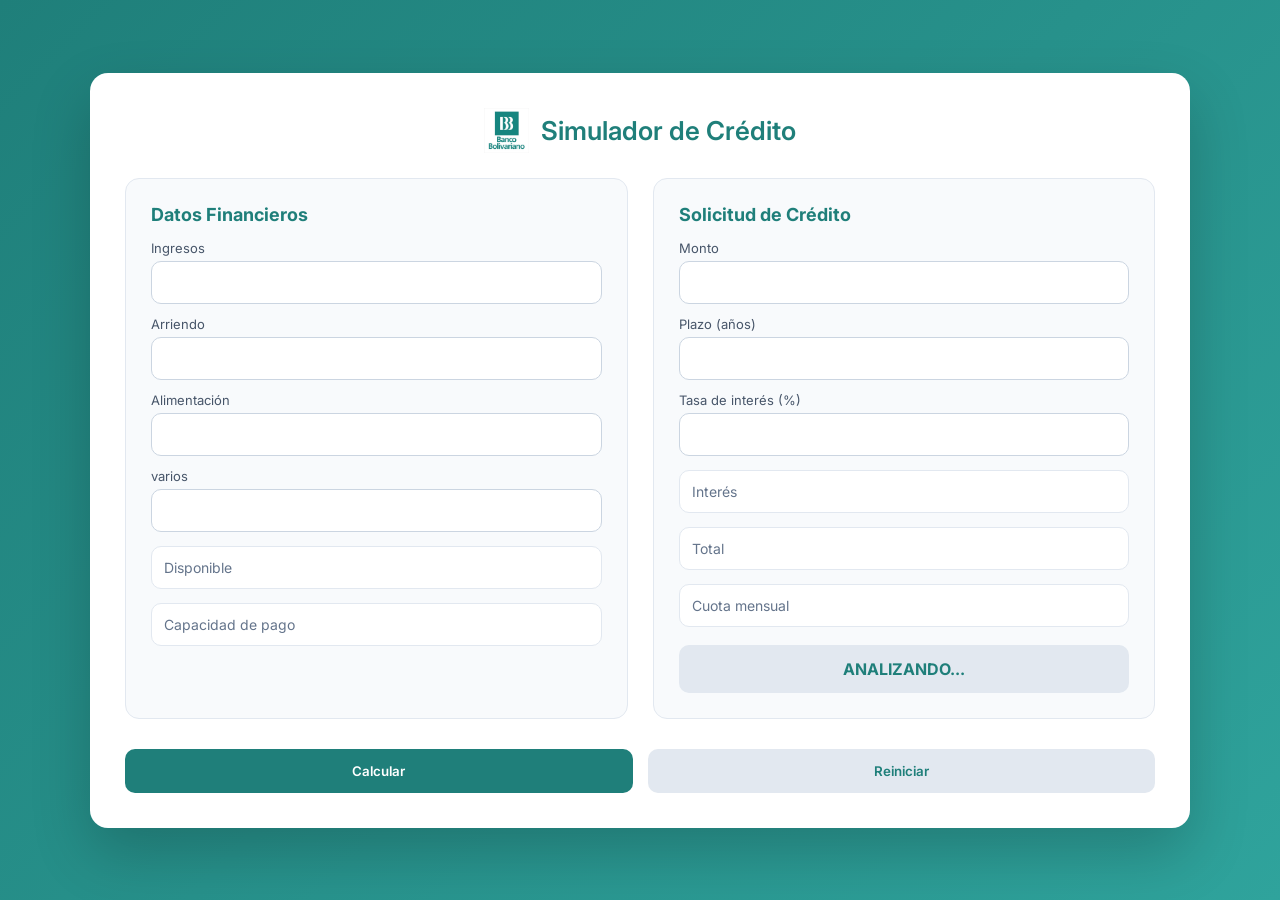
<file: index.html>
<!DOCTYPE html>
<html lang="es">
<head>
    <meta charset="UTF-8">
    <meta name="viewport" content="width=device-width, initial-scale=1.0">

    <!-- Fuente -->
    <link href="https://fonts.googleapis.com/css2?family=Inter:wght@300;400;600&display=swap" rel="stylesheet">

    <!-- Iconos -->
    <link rel="stylesheet" href="https://cdnjs.cloudflare.com/ajax/libs/font-awesome/6.5.0/css/all.min.css">

    <link rel="stylesheet" href="simulador.css">

    <script src="simulador.js"></script>
    <script src="funciones.js"></script>

</head>
<body>

<div class="container">

    <!-- ✅ HEADER CORRECTO -->
    <div class="header">
        <img src="logo-bancobolivariano.jpg" class="logo-banco">
        <span>Simulador de Crédito</span>
    </div>

    <div class="grid">

        <!-- IZQUIERDA -->
        <div class="section">
            <h2>Datos Financieros</h2>

            <label>Ingresos</label>
            <input type="text" id="txtIngresos" onblur="validarCampo(this)">
            <span class="error-msg" id="error-txtIngresos"></span>

            <label>Arriendo</label>
            <input type="text" id="txtArriendo" onblur="validarCampo(this)">
            <span class="error-msg" id="error-txtArriendo"></span>

            <label>Alimentación</label>
            <input type="text" id="txtAlimentacion" onblur="validarCampo(this)">
            <span class="error-msg" id="error-txtAlimentacion"></span>

            <label>varios</label>
            <input type="text" id="txtVarios" onblur="validarCampo(this)">
            <span class="error-msg" id="error-txtVarios"></span>

            <div class="result">
                <p>Disponible</p>
                <span id="spnDisponible"></span>
            </div>

            <div class="result">
                <p>Capacidad de pago</p>
                <span id="spnCapacidadPago"></span>
            </div>
        </div>

        <!-- DERECHA -->
        <div class="section">
            <h2>Solicitud de Crédito</h2>

            <label>Monto</label>
            <input type="text" id="txtMonto" onblur="validarCampo(this)">
            <span class="error-msg" id="error-txtMonto"></span>

            <label>Plazo (años)</label>
            <input type="text" id="txtPlazo" onblur="validarCampo(this)">
            <span class="error-msg" id="error-txtPlazo"></span>

            <label>Tasa de interés (%)</label>
            <input type="text" id="txtTasaInteres" onblur="validarCampo(this)">
            <span class="error-msg" id="error-txtTasaInteres"></span>

            <div class="result">
                <p>Interés</p>
                <span id="spnInteresPagar"></span>
            </div>

            <div class="result">
                <p>Total</p>
                <span id="spnTotalPrestamo"></span>
            </div>

            <div class="result">
                <p>Cuota mensual</p>
                <span id="spnCuotaMensual"></span>
            </div>

            <div class="estado" id="spnEstadoCredito">
                ANALIZANDO...
            </div>
        </div>

    </div>

    <div class="buttons">
        <button class="primary" onclick="calcular()">Calcular</button>
        <button class="secondary" onclick="location.reload()">Reiniciar</button>
    </div>

</div>

</body>
</html>
</file>
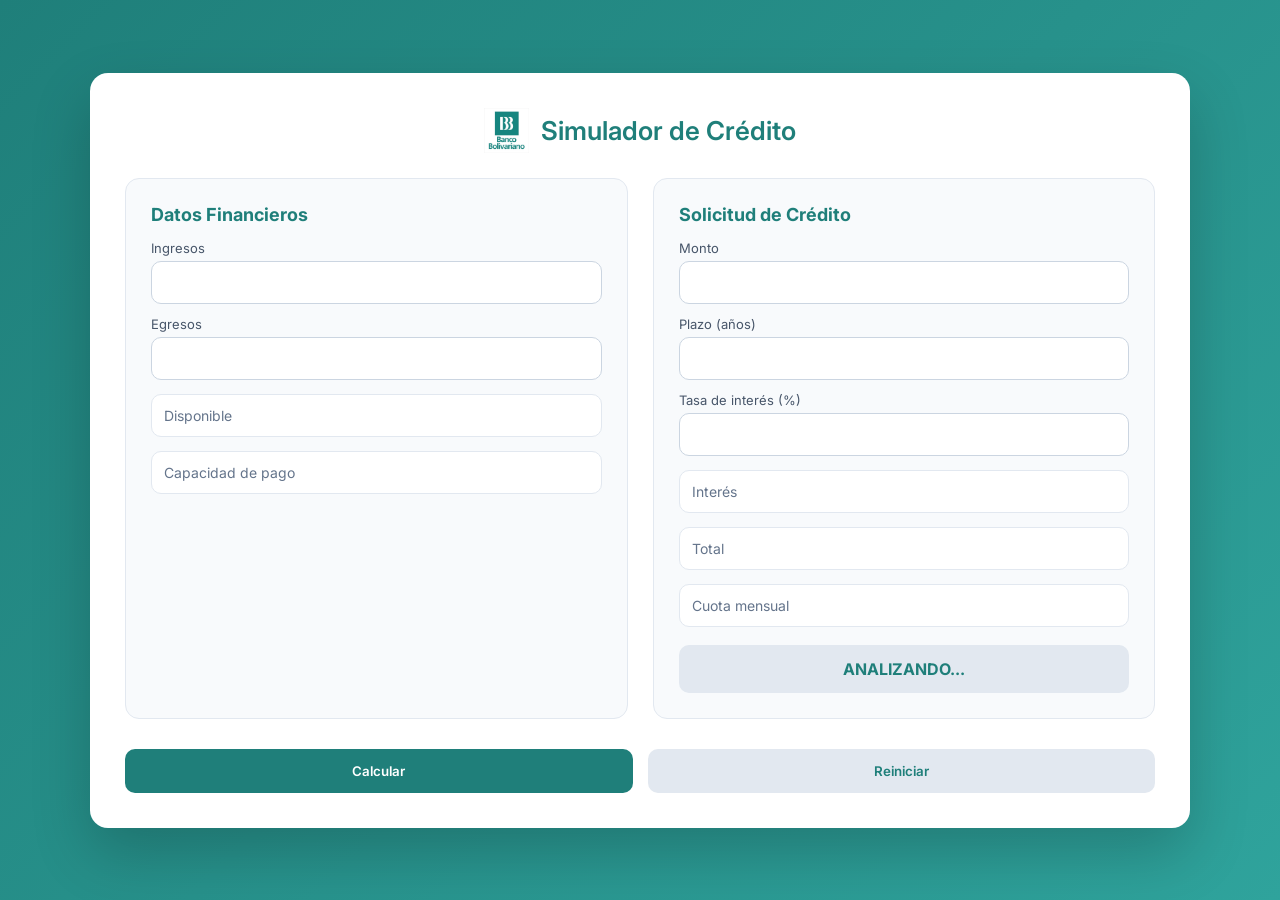
<file: simulador.html>
<!DOCTYPE html>
<html lang="es">
<head>
    <meta charset="UTF-8">
    <meta name="viewport" content="width=device-width, initial-scale=1.0">

    <!-- Fuente -->
    <link href="https://fonts.googleapis.com/css2?family=Inter:wght@300;400;600&display=swap" rel="stylesheet">

    <!-- Iconos -->
    <link rel="stylesheet" href="https://cdnjs.cloudflare.com/ajax/libs/font-awesome/6.5.0/css/all.min.css">

    <link rel="stylesheet" href="simulador.css">
</head>
<body>

<div class="container">

    <!-- ✅ HEADER CORRECTO -->
    <div class="header">
        <img src="logo-bancobolivariano.jpg" class="logo-banco">
        <span>Simulador de Crédito</span>
    </div>

    <div class="grid">

        <!-- IZQUIERDA -->
        <div class="section">
            <h2>Datos Financieros</h2>

            <label>Ingresos</label>
            <input type="text" id="txtIngresos" onblur="validarCampo(this)">
            <span class="error-msg" id="error-txtIngresos"></span>

            <label>Egresos</label>
            <input type="text" id="txtEgresos" onblur="validarCampo(this)">
            <span class="error-msg" id="error-txtEgresos"></span>

            <div class="result">
                <p>Disponible</p>
                <span id="spnDisponible"></span>
            </div>

            <div class="result">
                <p>Capacidad de pago</p>
                <span id="spnCapacidadPago"></span>
            </div>
        </div>

        <!-- DERECHA -->
        <div class="section">
            <h2>Solicitud de Crédito</h2>

            <label>Monto</label>
            <input type="text" id="txtMonto" onblur="validarCampo(this)">
            <span class="error-msg" id="error-txtMonto"></span>

            <label>Plazo (años)</label>
            <input type="text" id="txtPlazo" onblur="validarCampo(this)">
            <span class="error-msg" id="error-txtPlazo"></span>

            <label>Tasa de interés (%)</label>
            <input type="text" id="txtTasaInteres" onblur="validarCampo(this)">
            <span class="error-msg" id="error-txtTasaInteres"></span>

            <div class="result">
                <p>Interés</p>
                <span id="spnInteresPagar"></span>
            </div>

            <div class="result">
                <p>Total</p>
                <span id="spnTotalPrestamo"></span>
            </div>

            <div class="result">
                <p>Cuota mensual</p>
                <span id="spnCuotaMensual"></span>
            </div>

            <div class="estado" id="spnEstadoCredito">
                ANALIZANDO...
            </div>
        </div>

    </div>

    <div class="buttons">
        <button class="primary" onclick="calcular()">Calcular</button>
        <button class="secondary" onclick="location.reload()">Reiniciar</button>
    </div>

</div>

<script src="simulador.js"></script>
<script src="funciones.js"></script>

</body>
</html>
</file>
<file: simulador.css>
* {
    box-sizing: border-box;
    margin: 0;
    padding: 0;
    font-family: "Inter", sans-serif;
}

body {
    background: linear-gradient(135deg, #1f7f7a, #2fa39c);
    display: flex;
    justify-content: center;
    align-items: center;
    min-height: 100vh;
    padding: 20px;
}

/* CONTENEDOR */
.container {
    width: 100%;
    max-width: 1100px;
    background: #ffffff;
    border-radius: 18px;
    padding: 35px;
    box-shadow: 0 25px 60px rgba(0,0,0,0.2);
}

/* HEADER */
.header {
    display: flex;
    align-items: center;
    justify-content: center;
    gap: 12px;
    margin-bottom: 25px;
    color: #1f7f7a;
    font-weight: 600;
    font-size: 26px;
}

/* LOGO */
.logo-banco {
    width: 45px;
    height: 45px;
    object-fit: contain;
}

/* GRID */
.grid {
    display: grid;
    grid-template-columns: 1fr 1fr;
    gap: 25px;
}

/* TARJETAS */
.section {
    background: #f8fafc;
    padding: 25px;
    border-radius: 14px;
    border: 1px solid #e2e8f0;
    transition: 0.3s;
}

.section:hover {
    transform: translateY(-4px);
    border-color: #1f7f7a;
}

.section h2 {
    margin-bottom: 15px;
    color: #1f7f7a;
    font-size: 18px;
}

/* LABELS */
label {
    display: block;
    margin-top: 12px;
    font-size: 13px;
    color: #475569;
}

/* INPUTS */
input {
    width: 100%;
    padding: 12px;
    margin-top: 5px;
    border-radius: 10px;
    border: 1px solid #cbd5e1;
    background: #ffffff;
    color: #1e293b;
    font-size: 14px;
    transition: 0.25s;
}

input:focus {
    outline: none;
    border-color: #1f7f7a;
    box-shadow: 0 0 0 2px rgba(31,127,122,0.2);
}

/* ERRORES */
.error-msg {
    display: block;
    margin-top: 5px;
    font-size: 12px;
    color: red;
    font-style: italic;
}

.input-error {
    border-color: red !important;
}

/* RESULTADOS */
.result {
    margin-top: 14px;
    padding: 12px;
    border-radius: 10px;
    background: #ffffff;
    display: flex;
    justify-content: space-between;
    border: 1px solid #e2e8f0;
    font-size: 14px;
}

.result p {
    color: #64748b;
}

.result span {
    color: #1f7f7a;
    font-weight: 600;
}

/* ESTADO */
.estado {
    margin-top: 18px;
    padding: 14px;
    border-radius: 10px;
    text-align: center;
    font-weight: bold;
    background: #e2e8f0;
    color: #1f7f7a;
}

.aprobado {
    background: #d1fae5;
    color: #065f46;
}

.rechazado {
    background: #fee2e2;
    color: #991b1b;
}

/* BOTONES */
.buttons {
    margin-top: 30px;
    display: flex;
    gap: 15px;
}

button {
    flex: 1;
    padding: 14px;
    border: none;
    border-radius: 10px;
    font-weight: 600;
    cursor: pointer;
    transition: 0.25s;
}

.primary {
    background: #1f7f7a;
    color: white;
}

.primary:hover {
    background: #186661;
    transform: scale(1.03);
}

.secondary {
    background: #e2e8f0;
    color: #1f7f7a;
}

.secondary:hover {
    background: #cbd5e1;
}

/* RESPONSIVE */
@media (max-width: 600px) {
    .grid {
        grid-template-columns: 1fr;
    }

    .header {
        flex-direction: column;
        font-size: 20px;
    }

    .logo-banco {
        width: 40px;
        height: 40px;
    }

    .buttons {
        flex-direction: column;
    }
}
</file>
